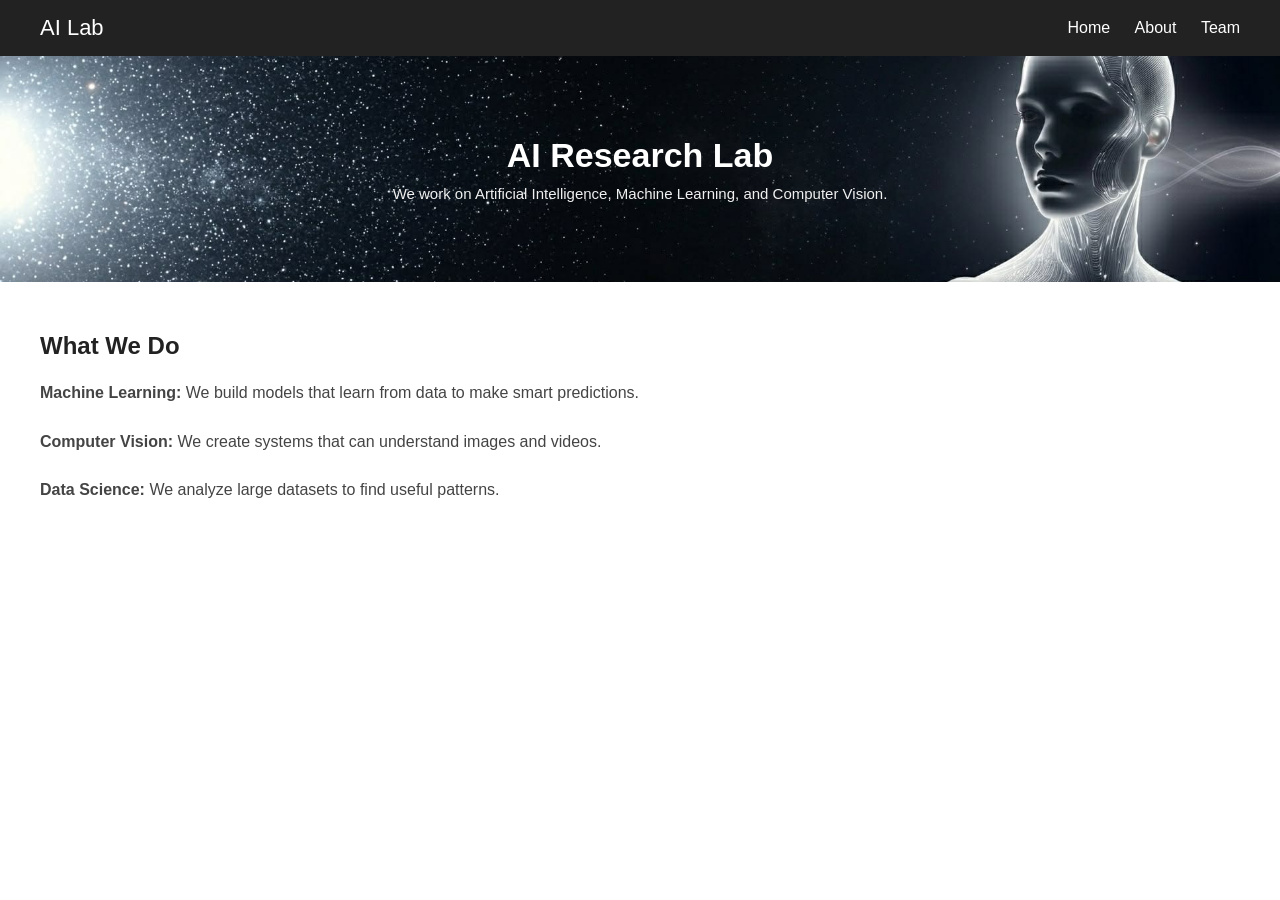
<file: index.html>
<!DOCTYPE html>
<html>
<head>
    <title>Home - AI Research Lab</title>
    <link rel="stylesheet" href="style.css">
</head>
<body>

<nav>
    <div class="logo">AI Lab</div>
    <div class="nav-links">
        <a href="index.html">Home</a>
        <a href="about.html">About</a>
        <a href="team.html">Team</a>
    </div>
</nav>

<section class="banner">
    <h1>AI Research Lab</h1>
    <p>We work on Artificial Intelligence, Machine Learning, and Computer Vision.</p>
</section>

<section class="section">
    <h2>What We Do</h2>
    <p><b>Machine Learning:</b> We build models that learn from data to make smart predictions.</p>
    <br>
    <p><b>Computer Vision:</b> We create systems that can understand images and videos.</p>
    <br>
    <p><b>Data Science:</b> We analyze large datasets to find useful patterns.</p>
</section>

</body>
</html>
</file>
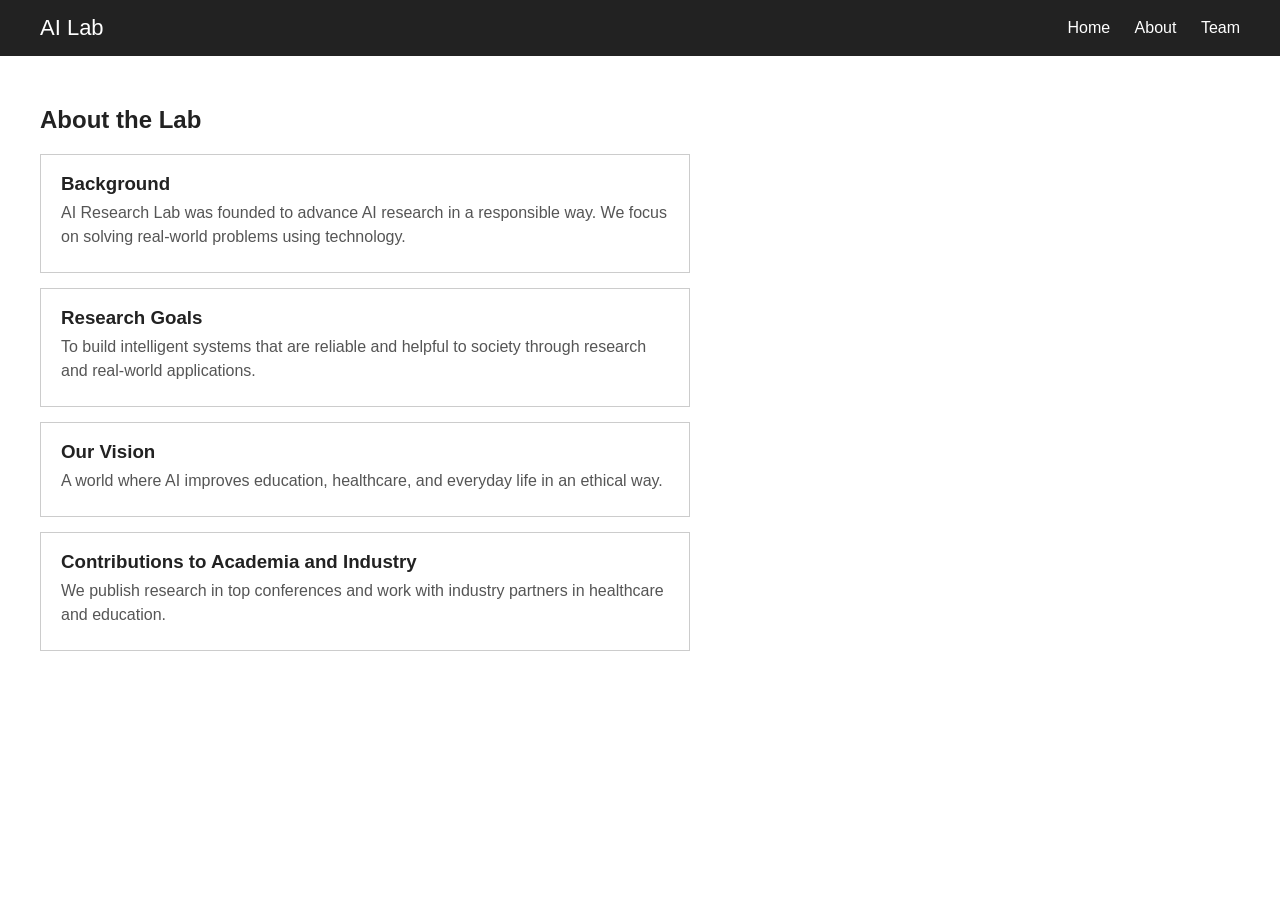
<file: about.html>
<!DOCTYPE html>
<html>
<head>
    <title>About - AI Research Lab</title>
    <link rel="stylesheet" href="style.css">
</head>
<body>

<nav>
    <div class="logo">AI Lab</div>
    <div class="nav-links">
        <a href="index.html">Home</a>
        <a href="about.html">About</a>
        <a href="team.html">Team</a>
    </div>
</nav>

<section class="section">
    <h2>About the Lab</h2>

    <div class="box">
        <h3>Background</h3>
        <p>AI Research Lab was founded to advance AI research in a responsible way. We focus on solving real-world problems using technology.</p>
    </div>

    <div class="box">
        <h3>Research Goals</h3>
        <p>To build intelligent systems that are reliable and helpful to society through research and real-world applications.</p>
    </div>

    <div class="box">
        <h3>Our Vision</h3>
        <p>A world where AI improves education, healthcare, and everyday life in an ethical way.</p>
    </div>

    <div class="box">
        <h3>Contributions to Academia and Industry</h3>
        <p>We publish research in top conferences and work with industry partners in healthcare and education.</p>
    </div>

</section>

</body>
</html>
</file>
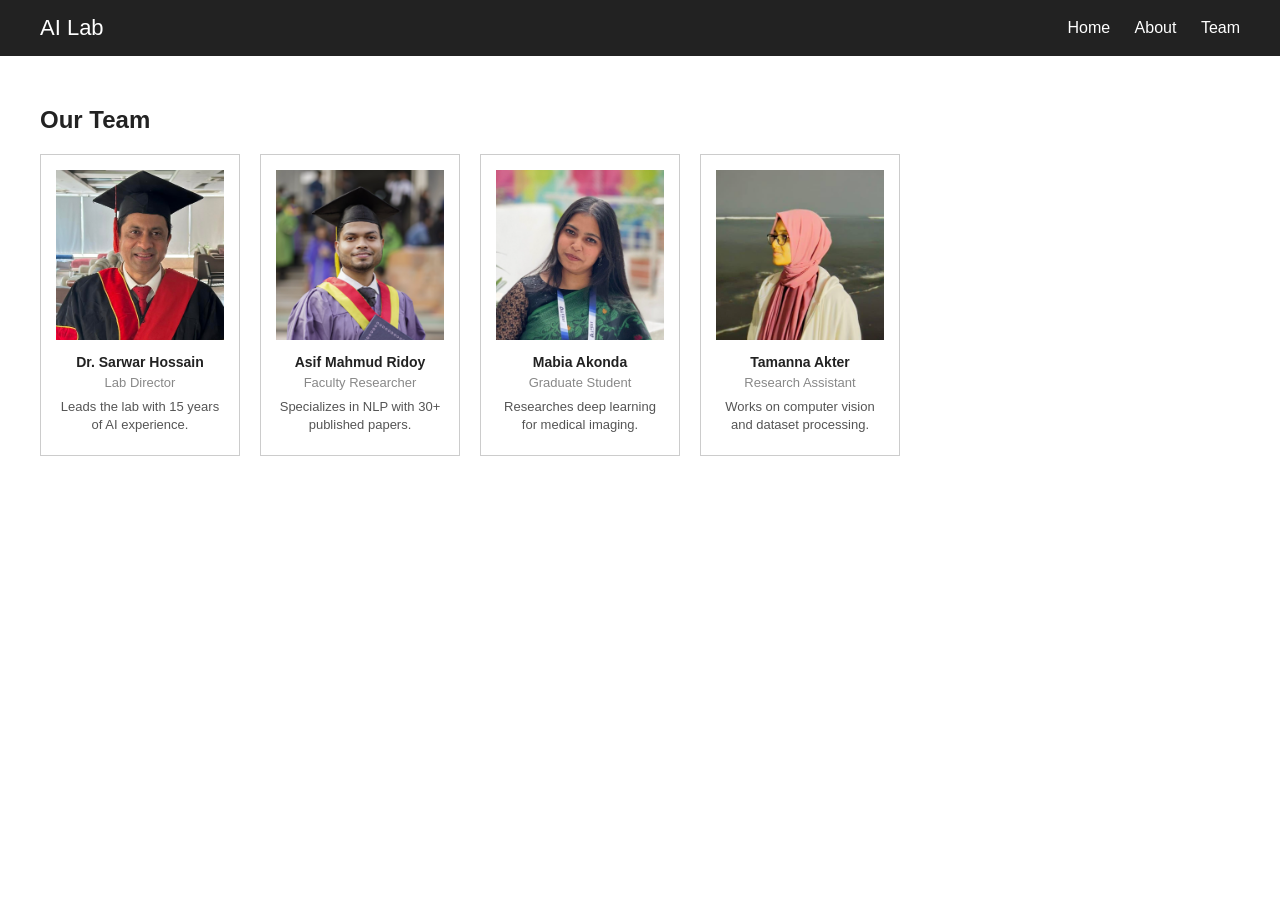
<file: team.html>
<!DOCTYPE html>
<html>
<head>
    <title>Team - AI Research Lab</title>
    <link rel="stylesheet" href="style.css">
</head>
<body>

<nav>
    <div class="logo">AI Lab</div>
    <div class="nav-links">
        <a href="index.html">Home</a>
        <a href="about.html">About</a>
        <a href="team.html">Team</a>
    </div>
</nav>

<section class="section">
    <h2>Our Team</h2>

    <div class="team-container">

        <div class="member-box">
            <img src="director.png" alt="Director">
            <h3>Dr. Sarwar Hossain</h3>
            <p class="role">Lab Director</p>
            <p>Leads the lab with 15 years of AI experience.</p>
        </div>

        <div class="member-box">
            <img src="faculty.png" alt="Faculty">
            <h3>Asif Mahmud Ridoy</h3>
            <p class="role">Faculty Researcher</p>
            <p>Specializes in NLP with 30+ published papers.</p>
        </div>

        <div class="member-box">
            <img src="graduate.png" alt="Graduate">
            <h3>Mabia Akonda</h3>
            <p class="role">Graduate Student</p>
            <p>Researches deep learning for medical imaging.</p>
        </div>

        <div class="member-box">
            <img src="assistant.png" alt="Assistant">
            <h3>Tamanna Akter</h3>
            <p class="role">Research Assistant</p>
            <p>Works on computer vision and dataset processing.</p>
        </div>

    </div>
</section>

</body>
</html>
</file>
<file: style.css>
/* Reset */
* {
    margin: 0;
    padding: 0;
    box-sizing: border-box;
}

/* Body */
body {
    font-family: Arial, sans-serif;
    background-color: #ffffff;
    color: #222222;
}

/* Navbar */
nav {
    background-color: #222222;
    display: flex;
    justify-content: space-between;
    align-items: center;
    padding: 15px 40px;
}

/* Logo */
.logo {
    color: #ffffff;
    font-size: 22px;
}

/* Nav Links */
.nav-links a {
    color: #ffffff;
    text-decoration: none;
    margin-left: 20px;
}

/* Banner */
.banner {
    background-image: url('banner.jpeg');
    background-size: cover;
    background-position: center;
    text-align: center;
    padding: 80px 20px;
}

.banner h1 {
    font-size: 34px;
    color: #ffffff;
    margin-bottom: 10px;
}

.banner p {
    color: #f0f0f0;
    font-size: 15px;
}

/* Section */
.section {
    padding: 50px 40px;
    background-color: #ffffff;
}

.section h2 {
    color: #222222;
    font-size: 24px;
    margin-bottom: 20px;
}

.section p {
    color: #444444;
    line-height: 1.6;
    margin-bottom: 5px;
}

/* About Box */
.box {
    border: 1px solid #cccccc;
    padding: 18px 20px;
    margin-bottom: 15px;
    max-width: 650px;
}

.box h3 {
    color: #222222;
    margin-bottom: 6px;
}

.box p {
    color: #555555;
    line-height: 1.5;
}

/* Team */
.team-container {
    display: flex;
    gap: 20px;
    flex-wrap: wrap;
    margin-top: 20px;
}

.member-box {
    border: 1px solid #cccccc;
    padding: 15px;
    width: 200px;
    text-align: center;
}

.member-box img {
    width: 100%;
    height: 170px;
    object-fit: cover;
    margin-bottom: 10px;
}

.member-box h3 {
    font-size: 14px;
    color: #222222;
    margin-bottom: 4px;
}

.member-box .role {
    font-size: 13px;
    color: #888888;
    margin-bottom: 6px;
}

.member-box p {
    font-size: 13px;
    color: #555555;
    line-height: 1.4;
}
</file>
